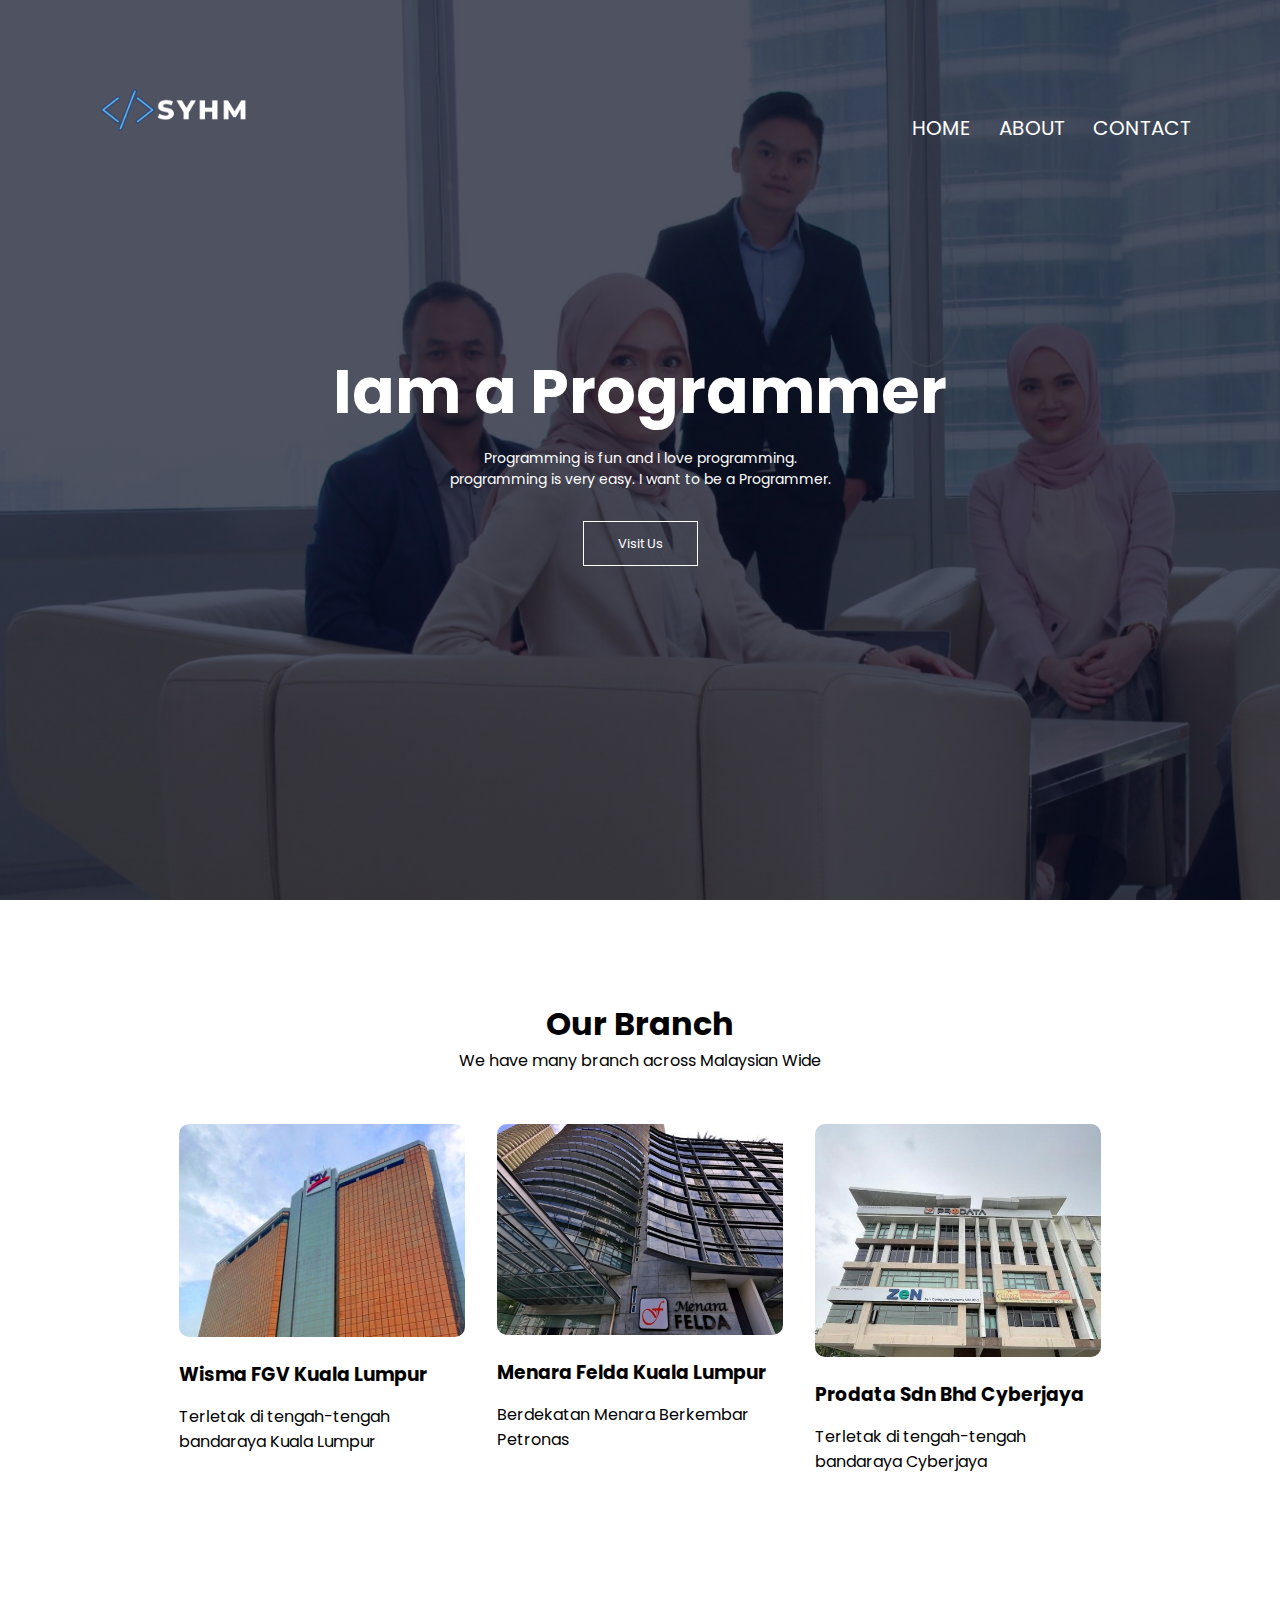
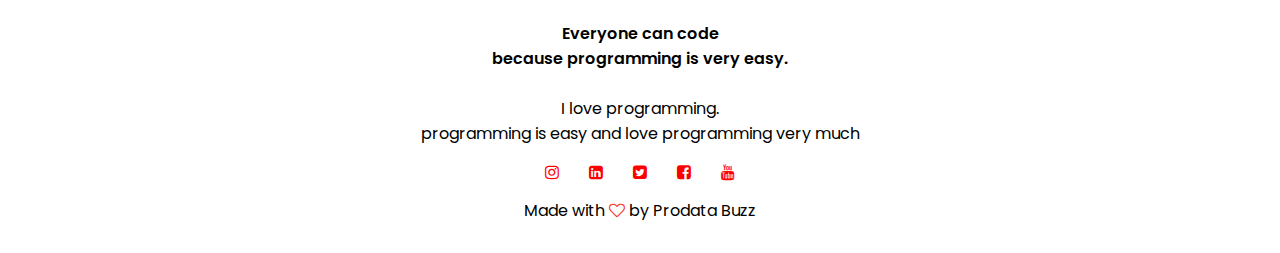
<file: index.html>
<!DOCTYPE html>
<html>
    <!-- make the page change size according to the device -->
    <meta name="viewport" content="with=device-width, initial-scale=1.0">

    <head>
        <title>My Self</title>
        <link rel="icon" href="images/tabIcon.png" type="images/tabIcon.png">


        <!-- link to css file -->
        <link rel="stylesheet" href="style.css">

        <!-- link google font -->
        <link rel="preconnect" href="https://fonts.googleapis.com">
        <link rel="preconnect" href="https://fonts.gstatic.com" crossorigin>
        <link href="https://fonts.googleapis.com/css2?family=Poppins:wght@100;300;400;600;700&display=swap" rel="stylesheet">

        <!-- link for icon  -->
        <link rel="stylesheet" href="https://cdnjs.cloudflare.com/ajax/libs/font-awesome/4.7.0/css/font-awesome.min.css">
    </head>
    <body>
<!--------------------------------------- navigation bar start ------------------------------------------->
        <section class="header">    

            <nav>
                <!-- logo start -->
                <a href="index.html"><img src="images/logo.png"></a>

                <div class="nav-links">

                    <ul>
                        <li><a href="index.html">HOME</a></li>
                        <li><a href="about.html">ABOUT</a></li>
                        <li><a href="contact.html">CONTACT</a></li>
                    </ul>

                </div>

            </nav>
<!------------------------------------------- navigation bar end --------------------------------------------------->
            
            <div class="text-box">
                <h1>Iam a Programmer</h1>
                <p>Programming is fun and I love programming.<br>programming is very easy. I want to be a Programmer.</p>
                <a href="https://fgvprodata.com.my/" class="hero-btn">Visit Us</a>
            </div>
        </section>

<!------------------------------- Office Branch ----------------------------------->

        <section class="office">

            <div class="office-main"></div>
            <h1>Our Branch</h1>
            <p>We have many branch across Malaysian Wide</p>


            <div class="row">

               <div class="office-col">
                   <img src="images/WismaFGV.jpg">
                   <h3>Wisma FGV Kuala Lumpur</h3> 
                   <p>Terletak di tengah-tengah bandaraya Kuala Lumpur</p>
               </div> 

               <div class="office-col">
                <img src="images/menaraFelda.jpg">
                <h3>Menara Felda Kuala Lumpur</h3> 
                <p>Berdekatan Menara Berkembar Petronas</p>
               </div> 

               <div class="office-col">
                <img src="images/Cyberjaya.jpeg">
                <h3>Prodata Sdn Bhd Cyberjaya</h3> 
                <p>Terletak di tengah-tengah bandaraya Cyberjaya</p>
               </div> 

            </div>
        </section>

<!-------------------------------------------footer -------------------------->

        <section class="footer">

            <h4>Everyone can code <br> because programming is very easy.</h4>
            <p>I love programming.<br>programming is easy and <I></I> love programming very much</p>
            
            <div class="icon">
            <i class="fa fa-instagram"></i>
            <i class="fa fa-linkedin-square"></i> 
            <i class="fa fa-twitter-square"></i>
            <a href="https://www.facebook.com/FGVProdata/"></a><i class="fa fa-facebook-square"></i>
            <i class="fa fa-youtube"></i>
            </div>

            <p>Made with <i class="fa fa-heart-o"></i>  by Prodata Buzz</p>

        </section>  

    </body>

</html>
</file>
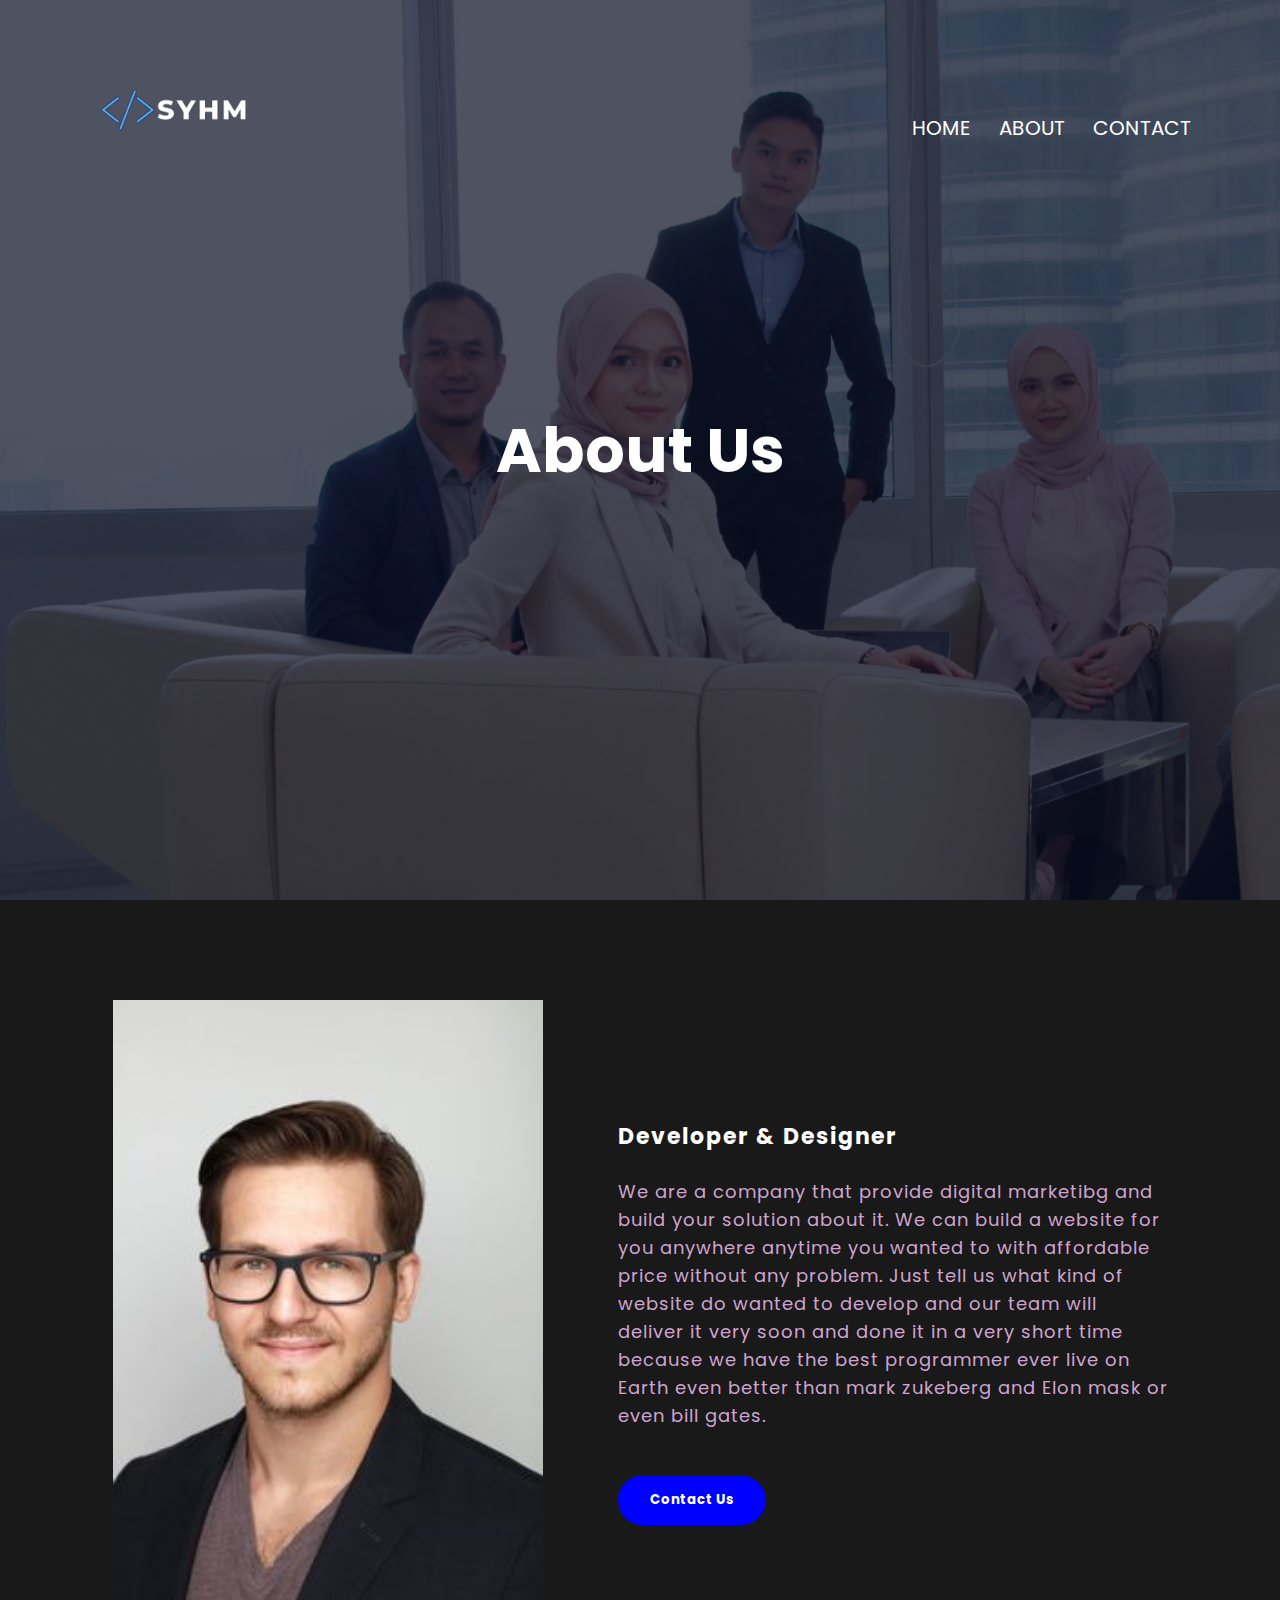
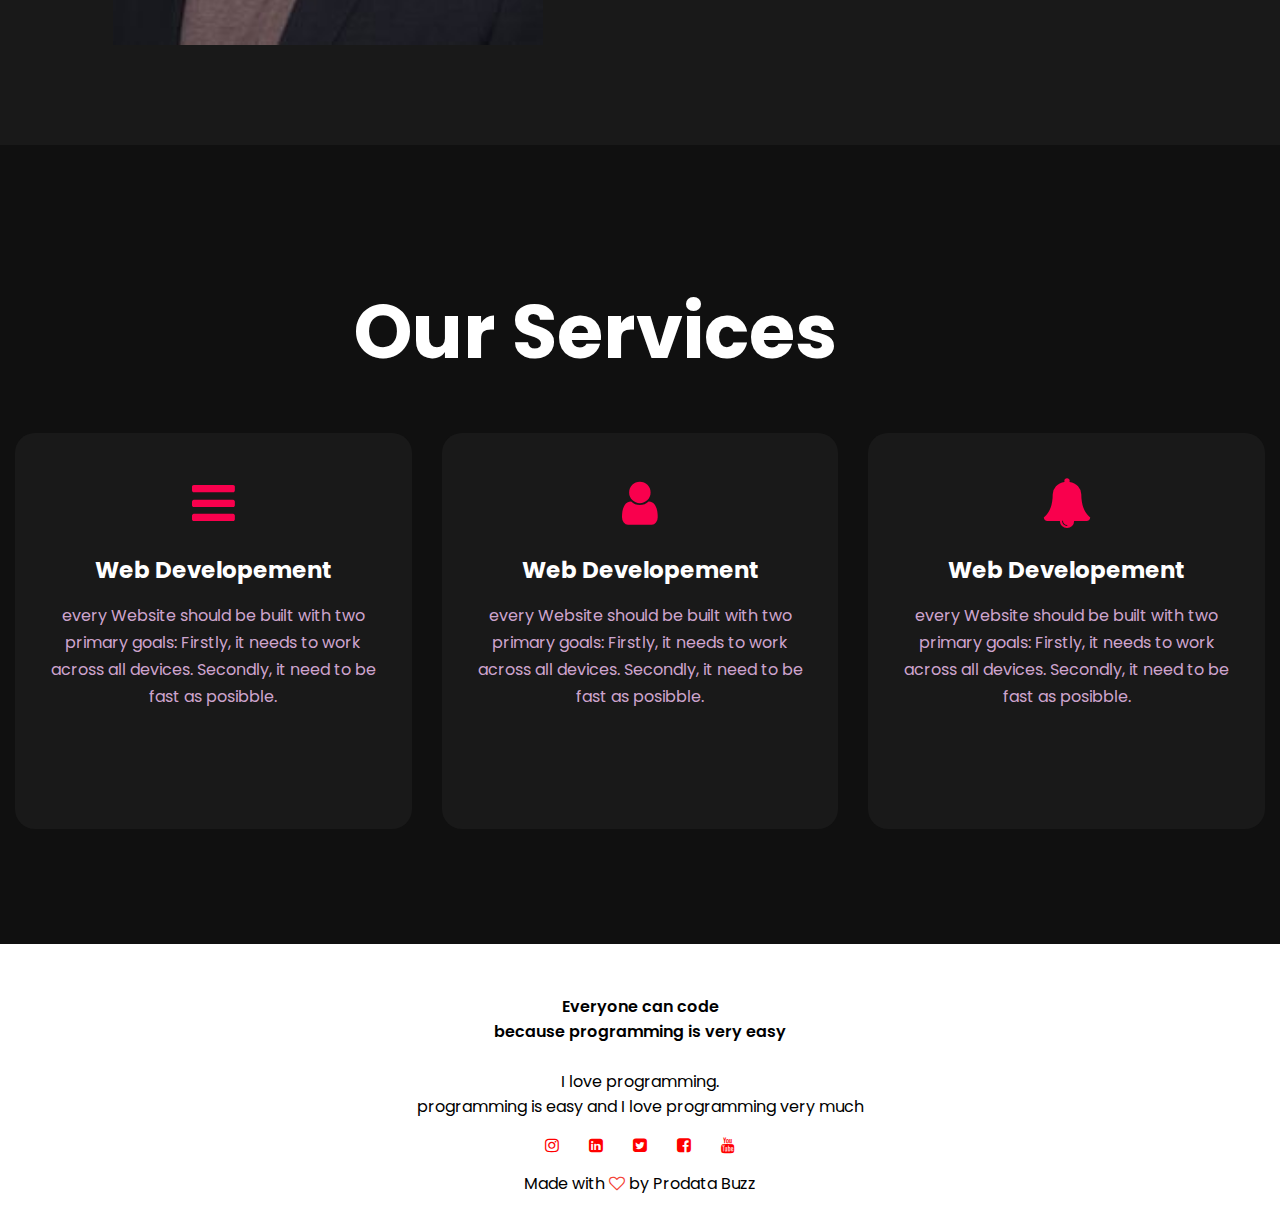
<file: about.html>
<!DOCTYPE html>
    <head>
        <meta name="viewport" content="with=device-width, initial-scale=1.0">

        <!---------------link css  --------------------->
        <link rel="stylesheet" href="style.css">


        <!-- link google font -->
        <link rel="preconnect" href="https://fonts.googleapis.com">
        <link rel="preconnect" href="https://fonts.gstatic.com" crossorigin>
        <link href="https://fonts.googleapis.com/css2?family=Poppins:wght@100;300;400;600;700&display=swap" rel="stylesheet">

        <!-- link for icon  -->
        <link rel="stylesheet" href="https://cdnjs.cloudflare.com/ajax/libs/font-awesome/4.7.0/css/font-awesome.min.css">

    </head>

    <body>
        <section class="header">    

            <nav>
                <!-- logo start -->
                <a href="index.html"><img src="images/logo.png"></a>

                <div class="nav-links">

                    <ul>
                        <li><a href="index.html">HOME</a></li>
                        <li><a href="about.html">ABOUT</a></li>
                        <li><a href="contact.html">CONTACT</a></li>
                    </ul>

                </div>

            </nav>

            <div class="text-box">
                <h1>About Us</h1>
            </div>

        </section>

        <section class="about">

                <div class="main">

                    <img src="images/profile.png">

                        <div class="about-text">

                            <h5>Developer & Designer </h5>
                            <p>We are a company that provide digital marketibg and build your solution about it. We can build a website for you anywhere
                                anytime you wanted to with affordable price without any problem. Just tell us what kind of website do wanted to develop 
                                and our team will deliver it very soon and done it in a very short time because we have the best programmer ever live on 
                                Earth even better than mark zukeberg and Elon mask or even bill gates.</p>
                                <button class="button">Contact Us</button>

                        </div>

                </div>

        </section>

        <section>


           <div class="services">


            <div class="title">
                <h2>Our Services</h2>
            </div>

            <div class="box">
                <div class="card">
                    <i class="fa fa-bars"></i>
                    <h5>Web Developement</h5>
                        <div class="pra">
                            <p>every Website should be built with two primary goals:
                                 Firstly, it needs to work across all devices.
                                 Secondly, it need to be fast as posibble.</p>
                        </div>
                </div>
            

            
                <div class="card">
                    <i class="fa fa-user"></i>
                    <h5>Web Developement</h5>
                        <div class="pra">
                            <p>every Website should be built with two primary goals:
                                 Firstly, it needs to work across all devices.
                                 Secondly, it need to be fast as posibble.</p>
                        </div>
                </div>
            

                <div class="card">
                    <i class="fa fa-bell"></i>
                    <h5>Web Developement</h5>
                        <div class="pra">
                            <p>every Website should be built with two primary goals:
                                 Firstly, it needs to work across all devices.
                                 Secondly, it need to be fast as posibble.</p>
                        </div>
                </div>
            </div>

        </section>

        <section class="footer">

            <h4>Everyone can code <br> because programming is very easy</h4>
            <p>I love programming.<br>programming is easy and I love programming very much</p>
            
            <div class="icon">
            <i class="fa fa-instagram"></i>
            <i class="fa fa-linkedin-square"></i> 
            <i class="fa fa-twitter-square"></i>
            <i class="fa fa-facebook-square"></i>
            <i class="fa fa-youtube"></i>
            </div>

            <p>Made with <i class="fa fa-heart-o"></i>  by Prodata Buzz</p>

        </section>  
        
    </body>
</html>
</file>
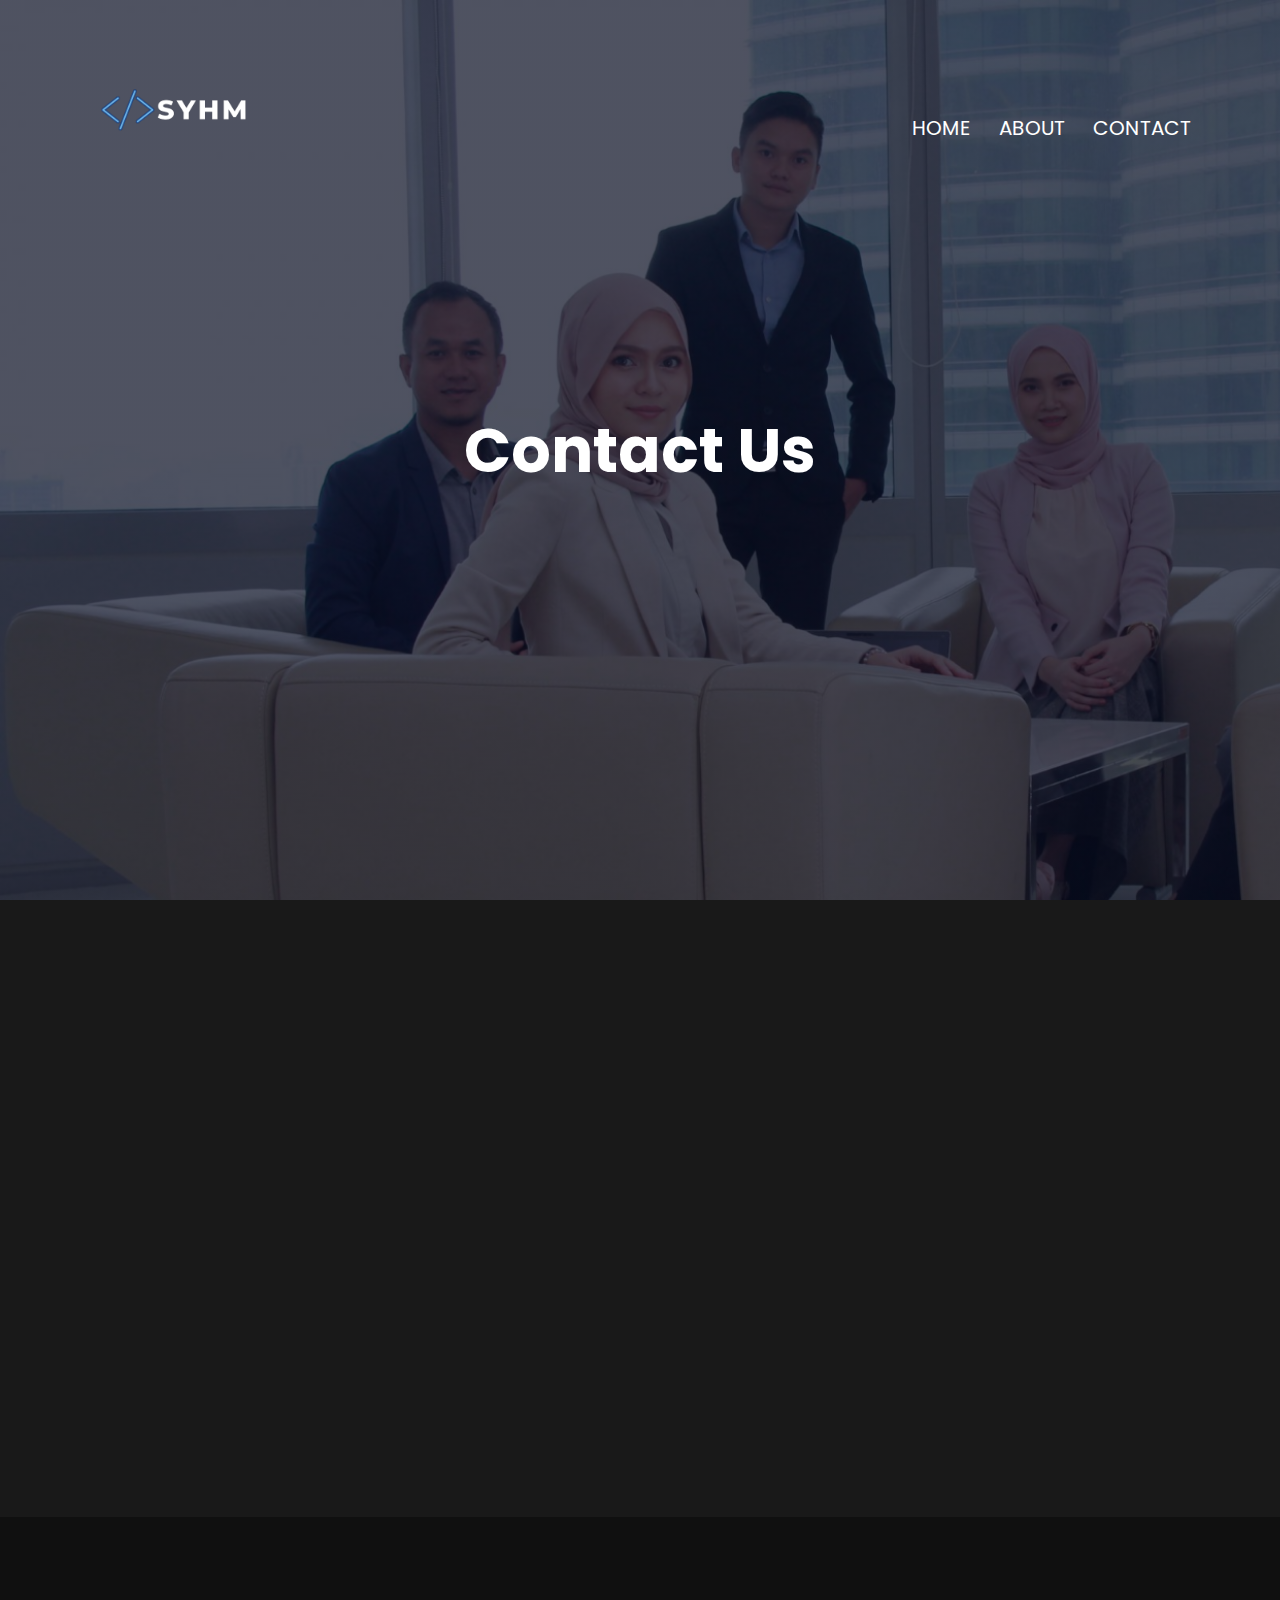
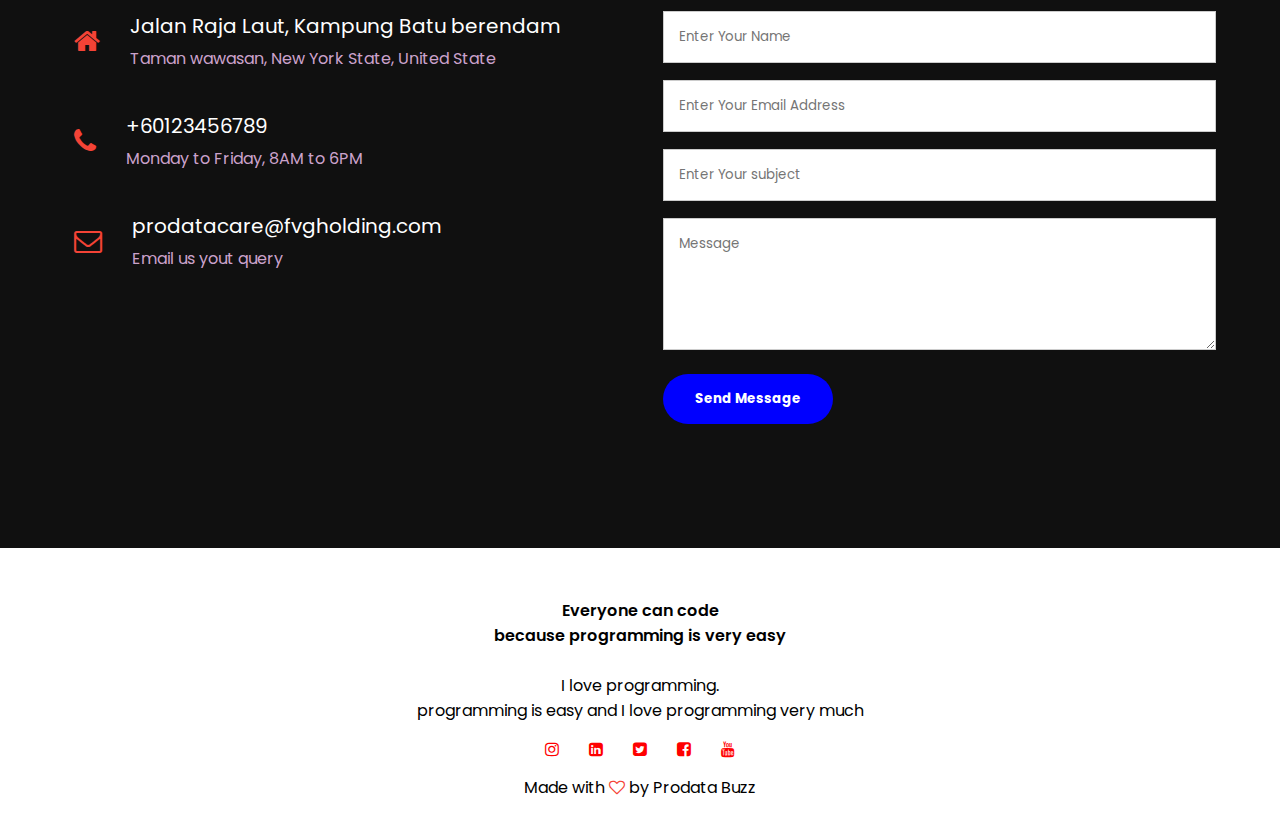
<file: contact.html>
<!DOCTYPE html>
    <head>
        <meta name="viewport" content="with=device-width, initial-scale=1.0">

        <!------- link css file  ------->
        <link rel="stylesheet" href="style.css">


        <!---------link google font ------------>
        <link rel="preconnect" href="https://fonts.googleapis.com">
        <link rel="preconnect" href="https://fonts.gstatic.com" crossorigin>
        <link href="https://fonts.googleapis.com/css2?family=Poppins:wght@100;300;400;600;700&display=swap" rel="stylesheet">

        <!-- link for icon  -->
        <link rel="stylesheet" href="https://cdnjs.cloudflare.com/ajax/libs/font-awesome/4.7.0/css/font-awesome.min.css">
    </head>

    <body>
        <section class="header">    

            <nav>
                <!-- logo start -->
                <a href="index.html"><img src="images/logo.png"></a>

                <div class="nav-links">

                    <ul>
                        <li><a href="index.html">HOME</a></li>
                        <li><a href="about.html">ABOUT</a></li>
                        <li><a href="contact.html">CONTACT</a></li>
                    </ul>

                </div>

            </nav>

            <div class="text-box">
                <h1>Contact Us</h1>
            </div>

        </section>
        <!------------------------------ Location  -------------------------------->

<section class="location-col">
    <div class="location">
     <iframe src="https://www.google.com/maps/embed?pb=!1m18!1m12!1m3!1d3983.745175155588!2d101.69492936294449!3d3.1617170863111728!2m3!1f0!2f0!3f0!3m2!1i1024!2i768!4f13.1!3m3!1m2!1s0x31cc49b7434a3fd7%3A0x123b88cce49f5e06!2sWisma%20FGV!5e0!3m2!1sen!2smy!4v1669170271096!5m2!1sen!2smy" width="600" height="450" style="border:0;" allowfullscreen="" loading="lazy" referrerpolicy="no-referrer-when-downgrade"></iframe>
    </div>
</section>
        <!------------------------------Contact Us  --------------------------->
    <section class="contact-us">

            <div class="row">

                <div class="contact-col">

                    <div>
                        <i class="fa fa-home"></i>
                        <span>
                            <h5>Jalan Raja Laut, Kampung Batu berendam</h5>
                            <p>Taman wawasan, New York State, United State</p>
                        </span>
                    </div>

                    <div>
                        <i class="fa fa-phone"></i>
                        <span>
                            <h5>+60123456789</h5>
                            <p>Monday to Friday, 8AM to 6PM</p>
                        </span>
                    </div>

                    <div>

                        <i class="fa fa-envelope-o"></i>
                        <span>
                            <h5>prodatacare@fvgholding.com</h5>
                            <p>Email us yout query </p>
                        </span>
                    </div>

                </div>
                <div class="contact-col">
                    <form action="">

                        <input type="text" placeholder="Enter Your Name">
                        <input type="email" placeholder="Enter Your Email Address">
                        <input type="text" placeholder="Enter Your subject">
                        <textarea rows="5" placeholder="Message" required></textarea>
                        <button type="submit" class="button">Send Message</button>

                    </form>
                </div>
             </div>
        </section>

        <!---------------------------Footer----------------------------->
        <section class="footer">

            <h4>Everyone can code <br> because programming is very easy</h4>
            <p>I love programming.<br>programming is easy and I love programming very much</p>
            
            <div class="icon">
            <i class="fa fa-instagram"></i>
            <i class="fa fa-linkedin-square"></i> 
            <i class="fa fa-twitter-square"></i>
            <i class="fa fa-facebook-square"></i>
            <i class="fa fa-youtube"></i>
            </div>

            <p>Made with <i class="fa fa-heart-o"></i>  by Prodata Buzz</p>

        </section>  
        
    </body>
</html>
</file>
<file: style.css>
* {
    margin: 0;
    padding:0;
    font-family: 'Poppins', sans-serif;
}

.header {
    min-height: 100vh;
    width: 100%;
    background-image: linear-gradient(rgba(4,9,30,0.7),rgba(4,9,30,0.7)),url(images/background.png);
    background-size: cover;
    position: relative;
}

/*-------------------------------------- navigation bar start ----------------------------------------*/
nav {
  display: flex;
  padding: 2% 6%;
  justify-content: space-between;
  align-items: center;
}

nav img {
    width: 200px;
}

.nav-links{
    flex: 1;
    text-align: right;
}

.nav-links ul li {
    list-style: none;
    display: inline-block;
    padding: 8px 12px;
    position: relative;
}

.nav-links ul li a{
    color: #fff;
    text-decoration: none;
    font-size: 20px;
}

.nav-links ul li::after {
    content: '';
    width: 0%;
    height: 2px;
    background: #f9004d;
    display: block;
    margin: auto;
    transition: 0.5s;
}

.nav-links ul li:hover::after {
    width: 100%;
}


/*---------------------------- text box header  ------------------------------*/

.text-box {
    width: 90%;
    color: #fff;
    position: absolute;
    top: 50%;
    left: 50%;
    transform: translate(-50%,-50%);
    text-align: center;
}

.text-box h1 {
    font-size: 62px;
}

.text-box p {
    margin: 10px 0 40px;
    font-size: 14px;
    color: #fff;
}

.hero-btn {
    display: inline;
    text-decoration: none;
    color: #fff;
    border: 1px solid #fff;
    padding: 12px 34px;
    font-size: 13px;
    background: transparent;
    position: relative;
    cursor: pointer;
}

.hero-btn:hover {
    border: 1px;
    background: #f9004d;
    transition: 1s;
}

.office {
    width: 80%;
    margin: auto;
    text-align: center;
    padding-top: 100px; 
}

.row {
    margin: 5%;
    display: flex;
    justify-content: space-between;
}


.office-col {
    flex-basis: 31%;
    border-radius: 10px;
    margin-bottom: 5%;
    text-align: left;
    display: inline-block;
}

.office-col img {
    width: 100%;
    border-radius: 10px;
}

.office-col p{
    padding: 0;
}

.office-col h3 {
    margin-top: 16px;
    margin-bottom: 15px;
    text-align: left;
}

/*---------------------------- footer ---------------------*/

.footer {
    width: 100%;
    text-align: center;
    padding: 30px 0;
}

.footer h4 {
    margin-bottom: 25px;
    margin-top: 20px;
    font-weight: 600;
}


.icon .fa {
    color: red;
    margin: 0 13px;
    cursor: pointer;
    padding: 18px 0;
}

.fa-heart-o {
    color: #f44336;
}


/*--------------------------------- abou page  -----------------------------------------*/
.about {
   width: 100%;
   padding: 100px 0px;
   background-color: #191919; 
}

.about img {
    height: auto;
    width: 430px;
}

.about-text {
    width: 550px;
}

.main {
    width: 1130px;
    max-width: 95%;
    margin: 0 auto;
    display: flex;
    align-items: center;
    justify-content: space-around;
}

.about-text h2 {
    color: white;
    font-size: 75px;
    text-transform: capitalize;
    margin-bottom: 20px;
    text-align: center;
}

.about-text h5 {
    color: white;
    letter-spacing: 2px;
    font-size: 22px;
    margin-bottom: 25px;
    text-transform: capitalize;
}

.about-text p {
    color: #fcfc;
    letter-spacing: 1px;
    line-height: 28px;
    font-size: 18px;
    margin-bottom: 45px;
}

button {
    background-color: blue;
    color: white;
    text-decoration: none;
    border: 2px solid transparent;
    font-weight: bold;
    padding: 13px 30px;
    border-radius: 30px;
    transition: 0.4s;
}

.button:hover {
    background-color: transparent;
    border: 2px solid #f9004d;
    cursor: pointer;
}
 
/*----------------------------------about service -------------------------------------------*/
.services {
    background: #101010;
    width: 100%;
    padding: 100px 0px;     
}

.title h2 {
    color: white;
    font-size: 75px;
    width: 1130px;
    margin: 30px;
    text-align: center;
}

.box {
    display: flex;
    justify-content: center;
    align-items: center;
    min-height: 400px;
}

.card {
    height: 356px;
    width: 335px;
    padding: 20px 35px;
    background: #191919;
    border-radius: 20px;
    margin: 15px;
    position: relative;
    overflow: hidden;
    text-align: center;
}

.card i {
    font-size: 50px;
    display: block;
    text-align: center;
    margin: 25px 0px;
    color: #f9004d;
}

h5 {
    color: white;
    font-size: 23px;
    margin-bottom: 15px;
}

.pra p {
    color: #fcfc;
    font-size: 16px;
    line-height: 27px;
    margin-bottom: 25px;
}


/*------------------------------- Contact Us section -----------------------------------*/
.location-col {
    width: 100%;
    background-color: #191919;
}

.location {
    width: 80%;
    margin: auto;
    padding: 80px 0; 
}

.location iframe {
    width: 100%;
}

/*--------------------------------- Form Collum ----------------------------*/

.contact-us {
    padding: 30px 0;
    width: 100%;
    margin: auto;
    background-color: #101010;
}

.contact-col {
    flex-basis: 48%;
    margin-bottom: 30px;
}

.contact-col div {
    display: flex;
    align-items: center;
    margin-bottom: 40px;
}

.contact-col div .fa {
    font-size: 28px;
    color: #f44336;
    margin: 10px;
    margin-right: 30px;
}

.contact-col div p {
    padding: 0;
    color: #fcfc;
}

.contact-col div h5 {
    font-size: 20px;
    margin-bottom: 5px;
    color: white;
    font-weight: 400;
}

.contact-col input, .contact-col textarea {
    width: 100%;
    padding: 15px;
    margin-bottom: 17px;
    outline: none;
    border: 1px solid #ccc;
    box-sizing: border-box;
}
</file>
